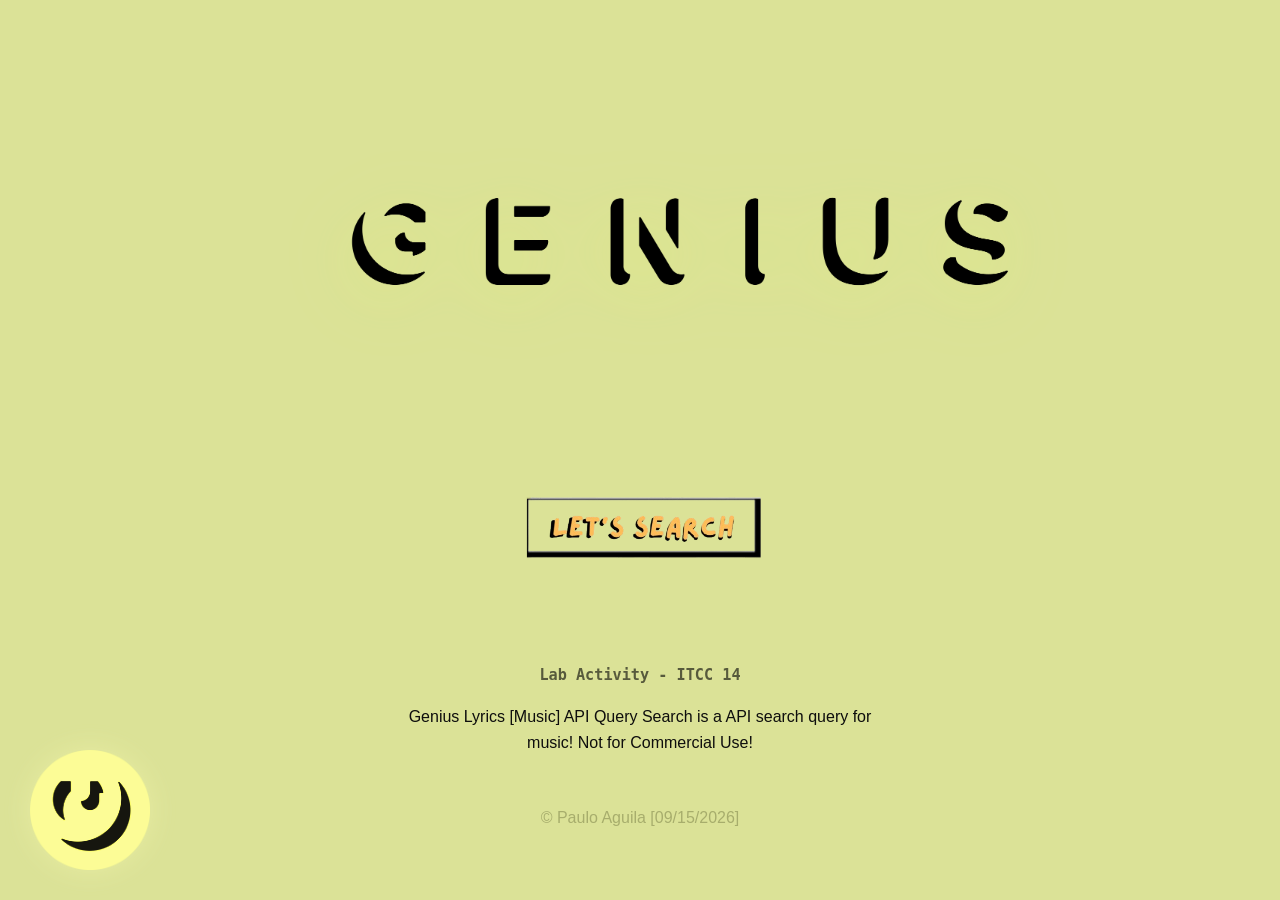
<file: index.html>
<!DOCTYPE html>
<html lang="en">
<head>
  <meta charset="UTF-8" />
  <meta name="viewport" content="width=device-width, initial-scale=1.0"/>
  <title>Genius Lyrics API Query Search</title>
  <link rel="stylesheet" href="css/index.css" />
</head>
<body>
<img src="pictures/genius.png" alt="Spinning Logo" class="spinning-image"/>
<div class="page">
  <section class="hero">

    <img src="pictures/geniusword.png" alt="Title Screen" class="title-logo">
    <a href="search.html">
    <button type="button" class="start-btn-wrap" style="background: none; border: none; padding: 0; cursor: pointer;">
    <img src="pictures/button.png" alt="Let's Start Clicking!" class="start-btn-img"></a>
    </button>

    <h3>Lab Activity - ITCC 14</h3>
    <p>Genius Lyrics [Music] API Query Search is a API search query for music! Not for Commercial Use!</p>

  </section>

  <footer class="footer section">
    <p>© Paulo Aguila [09/15/2026]</p>
  </footer>
</div>
</body>
</file>
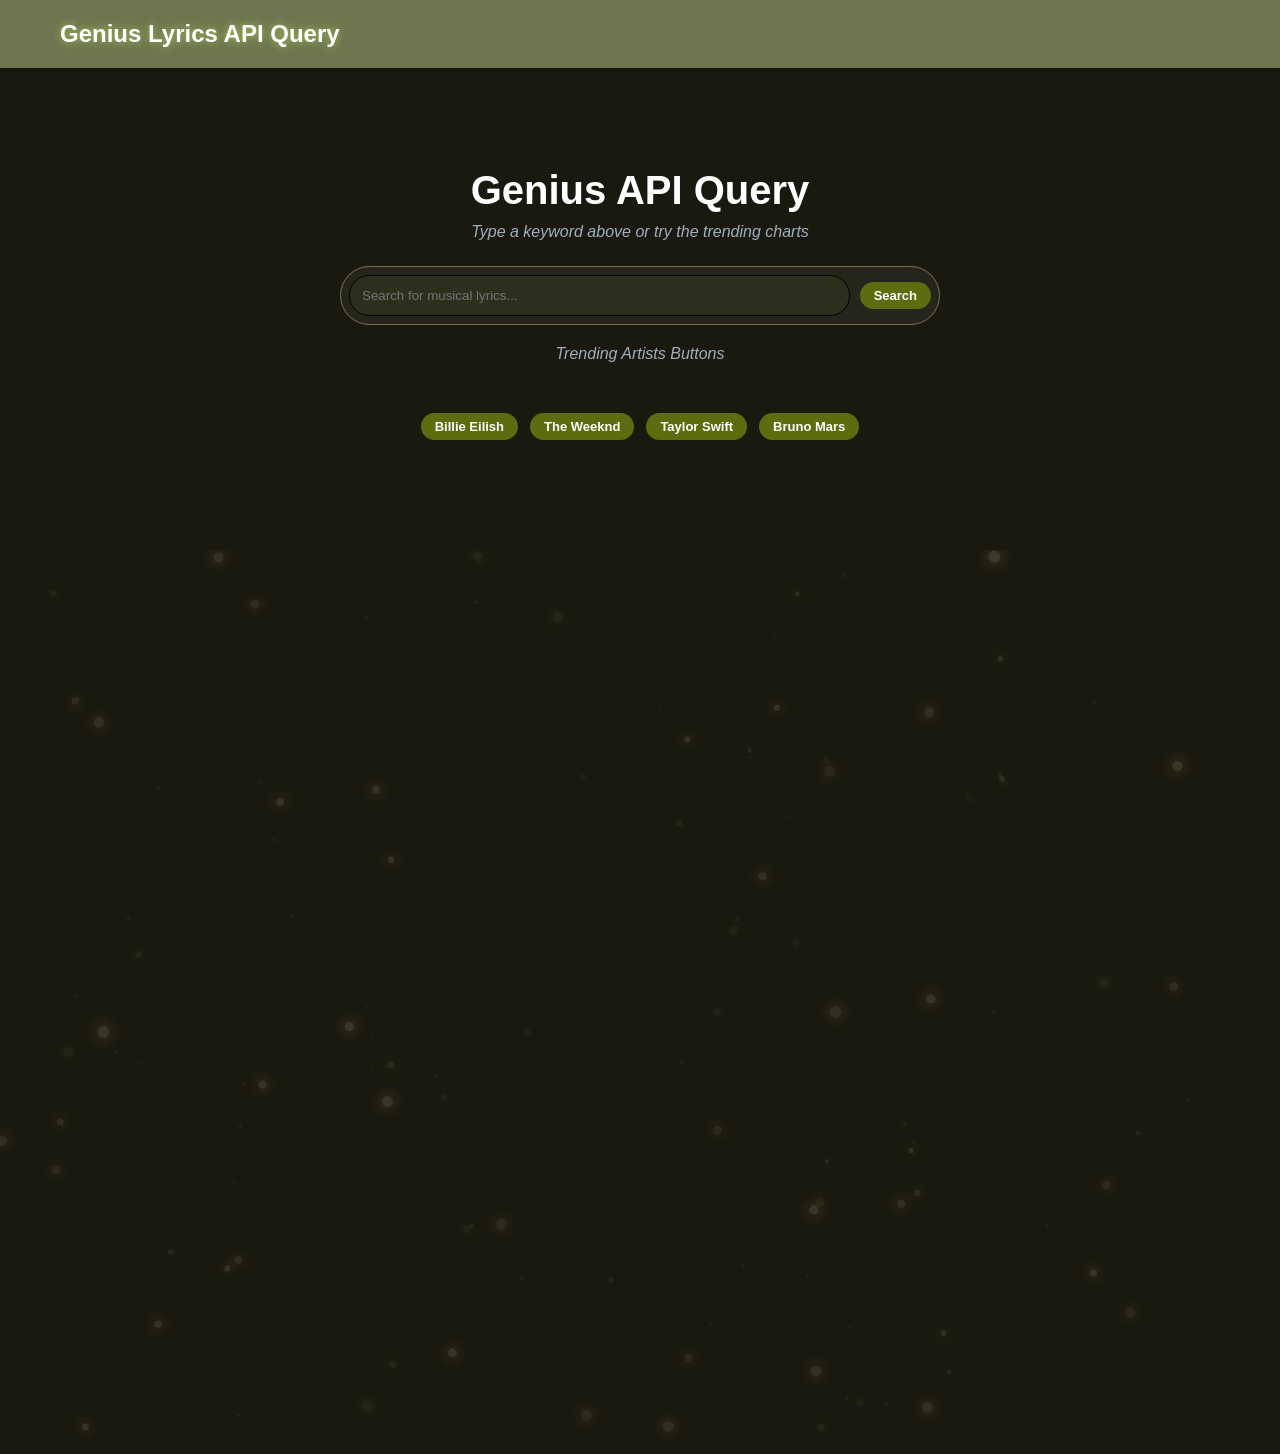
<file: search.html>
<!DOCTYPE html>
<html lang="en">
<head>
  <meta charset="utf-8" />
  <meta name="viewport" content="width=device-width, initial-scale=1" />
  <title>Genius Lyrics API Query</title>
  <link rel="stylesheet" href="css/search.css" />
  <script src="app.js" defer></script>
</head>
<body>
  <div class="main">
    <header>
      <nav>
        <h2>Genius Lyrics API Query</h2>
      </nav>
    </header>
    <div class="hero">
      <h1 id="headline">Genius API Query</h1>
      <p><i>Type a keyword above or try the trending charts</i></p>
      <form id="search-form" class="search-form-wrapper">
        <div class="searchBar">
          <input type="text" id="search-input" placeholder="Search for musical lyrics..." required>
          <button type="submit" class="set-btn btn-hub" style="margin-top: 0; border: none; cursor: pointer;">Search</button>
        </div>
      </form>
      <p><i>Trending Artists Buttons</i></p>
    </div>
    <section class="challenges">
    <div class="button-row">
    <button class="challenge-btn set-btn btn-act"data-query="Billie Eilish">Billie Eilish</button>
    <button class="challenge-btn set-btn btn-ft"data-query="The Weeknd">The Weeknd</button>
    <button class="challenge-btn set-btn btn-act" data-query="Taylor Swift">Taylor Swift</button>
    <button class="challenge-btn set-btn btn-ft" data-query="Bruno Mars">Bruno Mars</button>
    </div>
    </section>

    <div id="loading-indicator" class="hidden">
      <div class="spinner"></div>
      <p style="text-align: center; color: #cdda86; font-weight: 600;">Retrieving beautiful media...</p>
    </div>

    <div id="error-banner" class="error-banner hidden"></div>

    <div class="items" id="results-grid">
    </div>
  </div>
    <canvas id="noise"></canvas>
<script src="js/particles.js" defer></script>
  <script>
    // Title Randomizer Animation 
    const title = document.getElementById("headline");
    const originalText = title.innerText;
    const words = ["Check them out!", "Search Anything", "Random Thoughts", "Genius API", "Searching..."];
    const letters = "ABCDEFGHIJKLMNOPQRSTUVWXYZabcdefghijklmnopqrstuvwxyz1234567890.,/';[]]!@#$^*()_+=";

    function scrambleTo(target, callback) {
      let iteration = 0;
      const interval = setInterval(() => {
        title.innerText = target
          .split("")
          .map((letter, index) => {
            if (index < iteration) return target[index];
            return letters[Math.floor(Math.random() * letters.length)];
          })
          .join("");

        if (iteration >= target.length) {
          clearInterval(interval);
          if (callback) callback();
        }

        iteration += 1 / 2;
      }, 50);
    }

    function runAnimation() {
      const randomWord = words[Math.floor(Math.random() * words.length)];
      scrambleTo(randomWord, () => {
        setTimeout(() => {
          scrambleTo(originalText);
        }, 1500);
      });
    }
    setInterval(runAnimation, 10000);
  </script>
</body>
</file>
<file: css/index.css>
* {
  margin: 0;
  padding: 0;
  box-sizing: border-box;
}

body {
  background: #dbe297;
  color: rgb(49, 53, 11);
  font-family: Arial, sans-serif, monospace;
  min-height: 100vh;
  display: flex;
  flex-direction: column;
  align-items: center;
  justify-content: center;
}

/* Noise canvas */
#noise {
  position: fixed;
  inset: 0;
  width: 100%;
  height: 100%;
  pointer-events: none;
  z-index: 0;
  opacity: 0.35;
  mix-blend-mode: screen;
  filter: blur(0.6px);
}

/* Spinning corner yippee */
.spinning-image {
  position: fixed;
  bottom: 30px;
  left: 30px;
  width: 120px;
  height: 120px;
  object-fit: contain;
  z-index: 3;
  opacity: 0.9;
  animation: spin 12s linear infinite;
  pointer-events: none;
  filter: drop-shadow(0 0 15px rgba(242, 255, 120, 0.4)) brightness(1.5);
}
@keyframes spin {
  from { transform: rotate(0deg); }
  to   { transform: rotate(360deg); }
}

/* Page wrapping */
.page {
  position: relative;
  z-index: 2;
  width: 100%;
  max-width: 100vw;
  display: flex;
  flex-direction: column;
  align-items: center;
  justify-content: center;
  text-align: center;
}

.section {
  width: 100%;
  max-width: 900px;
  padding: 10px;
}

/* Hero section */
.hero {
  display: flex;
  flex-direction: column;
  align-items: center;
  justify-content: center;
  text-align: center;
  padding: 40px 50px 20px;
  gap: 16px;
}

/* Title logo */
.title-logo {
  max-width: 900px;
  width: 92%;
  margin-left: 80px; 
  animation: seesaw 3s ease-in-out infinite;
  filter: drop-shadow(0 8px 32px rgba(232, 255, 100, 0.35));
}
@keyframes seesaw {
  0%   { transform: rotate(-3deg) translateY(0px); }
  50%  { transform: rotate(3deg)  translateY(-8px); }
  100% { transform: rotate(-3deg) translateY(0px); }
}

/* Start button */
.start-btn-wrap {
  display: inline-block;
  transition: transform 0.15s ease, filter 0.15s ease;
  cursor: pointer;
}
.start-btn-wrap:hover {
  transform: scale(1.06) translateY(-3px);
  filter: drop-shadow(0 0 18px rgba(243, 255, 140, 0.6));
}
.start-btn-wrap:active {
  transform: scale(0.97);
}
.start-btn-img {
  width: 320px;
  height: auto;
  display: block;
}

/* Project title and description */
.hero h3 {
  color: #000000;
  font-family: monospace;
  margin-top: 4px;
  opacity: 0.6;
}
.hero p {
  max-width: 480px;
  margin-top: 4px;
  color: #0e0e0d;
  line-height: 1.6;
}

/* Footer */
footer {
  text-align: center;
  opacity: 0.3;
  margin-top: 24px;
  padding-bottom: 16px;
}

/* Media Responsive  */
@media (max-width: 700px) {
  .spinning-image { display: none; }
  .start-btn-img  { width: 240px; }
  .title-logo     { max-width: 90vw; }
}
</file>
<file: css/search.css>
* {
  margin: 0;
  padding: 0;
  box-sizing: border-box;
}

body {
  background: #1a1910;
  color: #ffffff;
  font-family: Arial, sans-serif;
}

.set-btn{
  display:inline-block;
  padding:6px 14px;
  margin-top:8px;
  color:white;
  border-radius:14px;
  text-decoration:none;
  font-size:13px;
  font-weight:600;
  transition:0.2s;
}
.btn-hub{
  background:#5c6d0f;
}
.btn-hub:hover{
  background:#829612;
  transform:scale(1.05);
}
.btn-act{
  background:#5c6d0f;
}
.btn-act:hover{
  background:#829612;
  transform:scale(1.05);
}
.btn-pj{
  background:#5c6d0f;
}
.btn-pj:hover{
  background:#829612;
  transform:scale(1.05);
}
.btn-ft{
  background:#5c6d0f;
}
.btn-ft:hover{
  background:#829612;
  transform:scale(1.05);
}

.tag{
  display:inline-block;
  padding: 2px 10px;
  margin:3px;
  border: 1px solid #000000;
  border-radius:12px;
  font-size:12px;
  font-weight:600;
  color:rgb(11, 11, 11);
}

/* Status Tags */
.tag-complete{
  background-color: #97dbae;
  color: #0e3c1e;
}
.tag-incomplete{
  background-color: #db9797;
  color: #452f2f;
}
/* Types Tags */
.tag-activity{
  background-color: #c89cff;
  color: #443556;
}
.tag-project{
  background-color: #80e6ef;
  color: #2e5155;
}
.tag-freetime{
  background-color: #ef8080;
  color: #552e2e;
}
/* SubTypes Tags */
.tag-building{
  background-color: #a6ff9c;
  color: #405635;
}
.tag-coding{
  background-color: #6c8fc4;
  color: #e3e4ec;
}

.main {
  display: flex;
  flex-direction: column;
  gap: 40px;
}
nav {
  display: flex;
  justify-content: space-between;
  align-items: center;
  padding: 20px 60px;
  background: #6e754f;
  box-shadow: 0 2px 10px rgba(0, 0, 0, 0.1);
}

nav h2 {
  color: white;
  text-shadow: 0 0 8px rgba(208, 255, 100, 0.6);
}

nav button {
  background: #acb74b;
  color: rgb(12, 12, 12);
  border: none;
  padding: 10px 20px;
  border-radius: 20px;
  cursor: pointer;
}

.hero {
  text-align: center;
  padding: 60px 10px 10px 10px;
}

.hero h1 {
  font-size: 2.5rem;
  margin-bottom: 10px;
}

.hero p {
  color: #a0aec0;
  margin-top: 10px;
}

.items {
  display: grid;
  grid-template-columns: repeat(auto-fit, minmax(250px, 1fr));
  gap: 25px;
  padding: 0 60px 60px 60px;
}

.card {
  background: rgb(55, 58, 36);
  border: 2px solid #010a23;
  border-radius: 12px;
  box-shadow: 0 5px 15px rgba(0, 0, 0, 0.08);
  overflow: hidden;
  transition: 0.3s;
  display: flex;
  flex-direction: column;
}

.card:hover {
  transform: translateY(-5px);
}

.card img, .card video {
  width: 100%;
  height: 200px;
  object-fit: cover;
  background-color: #0c0e17;
}

.card-content {
  padding: 15px;
  display: flex;
  flex-direction: column;
  gap: 8px;
  flex: 1;
}

.card-content h3 {
  color: #58596a;
  font-family: 'Segoe UI';
  font-size: 14px;
  margin-top: 5px;
  padding: 4px 10px;
  border: 1px solid #000000;
  border-radius: 999px;
  background: #ffffff;
  white-space: nowrap;
  overflow: hidden;
  text-overflow: ellipsis;
}

.search-form-wrapper {
  display: flex;
  justify-content: center;
  width: 100%;
  margin-top: 15px;
}

.searchBar {
  margin: 10px auto;
  width: 100%;
  max-width: 600px;
  font-size: 16px;
  border-radius: 8px;
  border: none;
  outline: none;
  display: flex;
  align-items: center;
  gap: 10px;
  background: rgba(255, 255, 255, 0.05);
  padding: 8px;
  border: 1px solid #73754f;
  border-radius: 30px;
}

.searchBar input {
  padding: 12px;
  flex: 1;
  border-radius: 20px;
  border: 1px solid #000000;
  background: #2e2e1c;
  color: #ffffff;
  outline: none;
}

.searchBar input:focus {
  border-color: #fffc56;
  box-shadow: 0 0 8px rgba(238, 255, 86, 0.4);
}

.media-select {
  background: #74754f;
  color: white;
  border: none;
  padding: 8px 12px;
  border-radius: 15px;
  cursor: pointer;
  outline: none;
  font-weight: 600;
}

#title {
  letter-spacing: 2px;
}

.challenges {
  text-align: center;
  margin-bottom: 10px;
}

.challenges .button-row {
  display: flex;
  justify-content: center;
  flex-wrap: wrap;
  gap: 12px;
}

.challenges .challenge-btn {
  margin-top: 0;
  border: none;
  cursor: pointer;
}

.spinner {
  width: 45px;
  height: 45px;
  border: 4px solid #4f5675;
  border-top: 4px solid #5688ff;
  border-radius: 50%;
  animation: spin 0.8s linear infinite;
  margin: 20px auto;
}

@keyframes spin {
  0% { transform: rotate(0deg); }
  100% { transform: rotate(360deg); }
}

.error-banner {
  background-color: #452f2f;
  color: #db9797;
  border: 1px solid #db9797;
  padding: 12px;
  border-radius: 12px;
  max-width: 600px;
  margin: 20px auto;
  text-align: center;
  font-weight: 600;
}

.hidden {
  display: none !important;
}

@media (max-width: 700px){
  body {
    background-color: #151a34;
  }
  nav{
    flex-direction: column;
    padding: 10px;
    gap: 12px;
  }
  .items {
    grid-template-columns: 1fr;
    padding: 15px;
  }
  .hero h1 {
    font-size: 2rem;
    color:#ffffff;
  }
  .hero p{
    color:#a0aec0;
  }
  .card {
    background-color: rgb(36, 40, 58);
  }
  .card-content h3 {
    color:#58596a;
  }
  .searchBar {
    flex-direction: column;
    border-radius: 16px;
    background: transparent;
    border: none;
    gap: 12px;
  }
  .searchBar input {
    width: 100%;
  }
  .media-select {
    width: 100%;
    text-align: center;
  }
}
</file>
